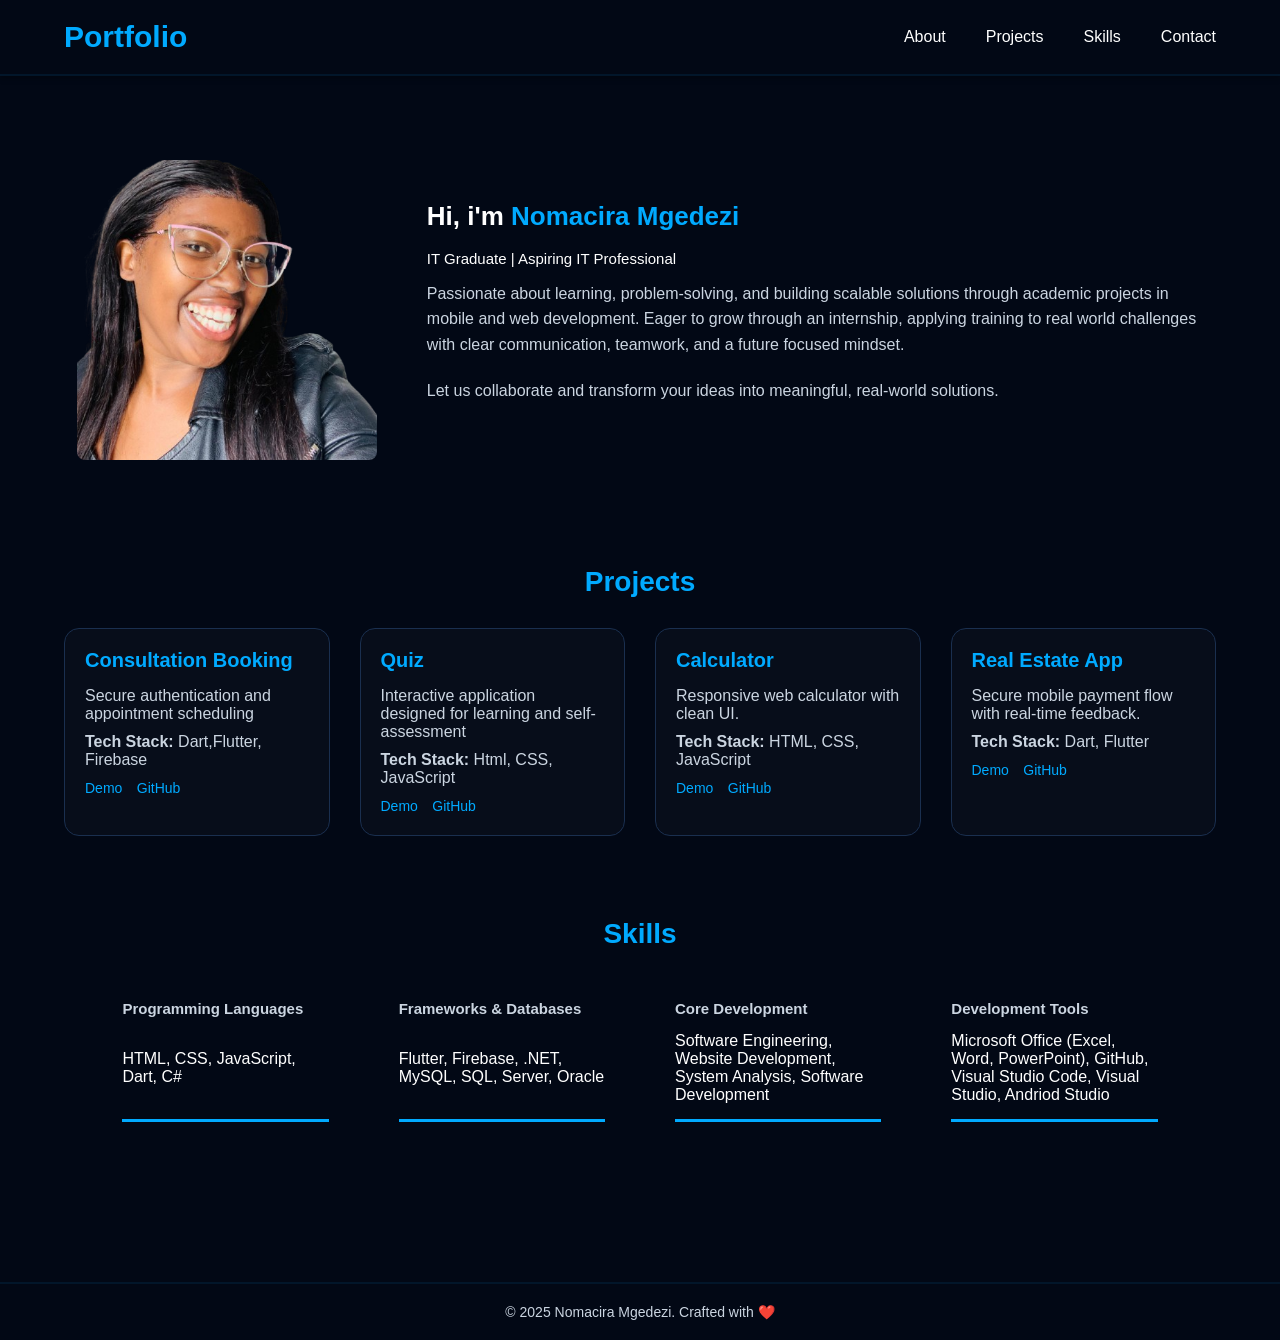
<file: index.html>
<!DOCTYPE html>
<html lang="en">

<head>
    <meta charset="UTF-8">
    <title>Portfolio</title>
    <meta name="viewport" content="width=device-width, initial-scale=1.0">
    <link rel="stylesheet" href="style.css">
</head>

<body>
    <!-- Navigation bar -->
    <header>
        <nav class="navbar">
            <div class="logo">Portfolio</div>
            <ul class="nav-links">
                <li><a href="#about">About</a></li>
                <li><a href="#projects">Projects</a></li>
                <li><a href="#skills">Skills</a></li>
                <li><a href="contact.html">Contact</a></li>
            </ul>
            <!-- <div class="menu-toogle">&#9776;</div> -->
        </nav>
    </header>

    <!-- About section-->
    <section class="about" id="about">
        <div class="hero-container">
            <div class="hero-image">
                <img src="images/profile.png" alt="Profile Image">
            </div>

            <div class="hero-text">
                <h1>Hi, i'm <span>Nomacira Mgedezi</span></h1>
                <h3>IT Graduate | Aspiring IT Professional</h3>
                <p>Passionate about learning, problem-solving, and building scalable
                    solutions through academic projects in mobile and web development.
                    Eager to grow through an internship, applying training to real world
                    challenges with clear communication, teamwork, and a future focused mindset.
                </p>
                <p>
                    Let us collaborate and transform your ideas into meaningful, real-world solutions.
                </p>
            </div>
        </div>
    </section>

<!-- Projects -->
<section class="projects" id="projects">
    <h2 class="project-title">Projects</h2>

    <div class="projects-grid">

        <div class="project-card">
            <h3>Consultation Booking</h3>
            <p>Secure authentication and appointment scheduling</p>
            <p class="project-tech"><strong> Tech Stack:</strong> Dart,Flutter, Firebase</p>
            <div class="project-links">
                <a href="#">Demo</a>
                <a href="#">GitHub</a>
            </div>
        </div>

        <div class="project-card">
            <h3>Quiz</h3>
            <p>Interactive application designed for learning and self-assessment</p>
            <p class="project-tech"><strong> Tech Stack:</strong> Html, CSS, JavaScript</p>
            <div class="project-links">
                <a href="https://beamish-smakager-2412de.netlify.app">Demo</a>
                <a href="https://github.com/NomaMgedezi/Quiz-App.git">GitHub</a>
            </div>
        </div>

        <div class="project-card">
            <h3>Calculator</h3>
            <p>Responsive web calculator with clean UI.</p>
                <p class="project-tech"><strong>Tech Stack:</strong> HTML, CSS, JavaScript</p>
            <div class="project-links">
                <a href="#">Demo</a>
                <a href="#">GitHub</a>
            </div>
        </div>

        <div class="project-card">
            <h3>Real Estate App</h3>
            <p>Secure mobile payment flow with real-time feedback.</p>
             <p class="project-tech"><strong>Tech Stack:</strong> Dart, Flutter</p>
            <div class="project-links">
                <a href="#">Demo</a>
                <a href="#">GitHub</a>
            </div>
        </div>
        

    </div>
</section>

<!-- Skills Section -->
    <section class="skills" id="skills">
        <h2 class="project-title">Skills</h2>

        <div class="skills-grid">
            <div class="skill-box">
                <h3>Programming Languages</h3>
                <p>HTML, CSS, JavaScript, Dart, C#</p>
                <div class="skill-line"></div>
            </div>

            <div class="skill-box">
                <h3>Frameworks & Databases</h3>
                <p>Flutter, Firebase, .NET, MySQL, SQL, Server, Oracle</p>
                <div class="skill-line"></div>
            </div>

            <div class="skill-box">
                <h3>Core Development</h3>
                <p>Software Engineering, Website Development, System Analysis, Software Development</p>
                <div class="skill-line"></div>
            </div>

            <div class="skill-box">
                <h3>Development Tools</h3>
                <p>Microsoft Office (Excel, Word, PowerPoint), GitHub, Visual Studio Code, Visual Studio, Andriod Studio</p>
                <div class="skill-line"></div>
            </div>

        </div>
    </section>
    <script src="script.js"></script>
</body>

<footer>
    <p>© 2025 Nomacira Mgedezi. Crafted with ❤️</p>
</footer>

</html>
</file>
<file: style.css>
/* Reset */
* {
    margin: 0;
    padding: 0;
    box-sizing: border-box;
    font-family: 'Segoe UI', sans-serif;
}

body {
    background: #020815;
    color: white;
    font-family: 'Segoe UI', sans-serif;
    margin: 0;
    padding: 0;
}

header {
    width: 100%;
    position: fixed;
    top: 0;
    background: #020815;
    backdrop-filter: blur(8px);
    z-index: 1000;
    border-bottom: 2px solid #02162a;
    box-shadow: 0 2px 6px rgb(0,0,0,0.3);
}

.navbar {
    display: flex;
    justify-content: flex-start; 
    align-items: center;
    padding: 20px 5%;
}

.logo {
    font-size: 30px;
    font-weight: bold;
    color: #00aaff;
    margin-right: auto;
}

.nav-links {
    list-style: none;
    display: flex;
    gap: 40px;
    margin-left: auto;  
}

.nav-links a {
    text-decoration: none;
    color: white;
   /* font-weight: 400; */
    transition: 0.3s;
}

.nav-links a:hover {
    color: #00aaff;
}

.menu-toggle {
    display: none;
    font-size: 28px;
    cursor: pointer;
}

.hero {
    height: 100vh;
    display: flex;
    align-items: center;
    padding: 0 8%;
    margin-top: 80px;
}

.hero-container {
    display: flex;
    align-items: center; 
    justify-content: space-between;
    gap: 50px;
    width: 100%;
}

.hero-image img {
    width: 300px;
    height: 300px;
    object-fit: cover;
    border-radius: 8px;
}

.hero-text {
    max-width: 800px;
    display: flex;
    flex-direction: column;
    justify-content: center;
}

.hero-text h1 {
    font-size: 26px;
    margin-bottom: 15px;
}

.hero-text h1 span {
    color: #00aaff;
}

.hero-text h3 {
    font-size: 15px;
    font-weight: 500;
    margin-bottom: 10px;
    line-height: 1.6;
}

.hero-text p {
    font-size: 16px;
    line-height: 1.6;
    margin-bottom: 20px;
    color: #cbd5e1;
}

/* Responsive */
@media(max-width: 992px) {
    .hero-container {
        flex-direction: column;
        text-align: center;
    }

    .hero-image img {
        width: 250px;
        height: 250px;
    }
}

@media(max-width: 768px) {
    .nav-links {
        position: absolute;
        top: 80px;
        right: -100%;
        flex-direction: column;
        background: #04122c;
        width: 200px;
        padding: 20px;
        transition: 0.4s;
    }

    .nav-links.active {
        right: 0;
    }

    .menu-toggle {
        display: block;
    }
}


.about {
    padding: 100px 6% ;
    margin-top: 60px;
    display: flex;
    align-items: center;
    justify-content: center;
}

.section{
    padding: 100px 8%;
}
.project-title {
    font-size: 28px;
    color: #00aaff;
    margin-bottom: 30px;
    text-align: center;
}

.projects-grid {
    display: grid;
    grid-template-columns: repeat(4, 1fr);
    gap: 30px;
}
.project-card {
    padding: 20px;
    border-radius: 15px;
    border: 1px solid #1a2f4f;
    background: rgba(255,255,255,0.02);
    /*transition: 0.3s;*/
}

.projects {
    padding: 2px 5%;
}

.project-card h3 {
    font-size: 20px;
    color: #00aaff;
    margin-bottom: 15px;
}
.project-card p {
    font-size: 16px;
    margin-bottom: 10px;
    color: #cbd5e1;
}
.project-links a {
    margin-right: 10px;
    color: #00aaff;
    text-decoration: none;
    font-size: 14px;
}

/* Skills */
.skills {
    padding: 80px 8%;
}
.skills-grid {
    display: grid;
    grid-template-columns: repeat(4, 1fr);
    gap: 30px;
}
.skill-box {
    display: flex;
    flex-direction: column;
    justify-content: space-between;
    padding: 20px;
    min-height: 120px; 
}
.skills h3{
    font-size: 15px;
    color: #cbd5e1;
    margin-bottom: 15px;
}
.skill-line {
    height: 3px;
    background: #00aaff;
    width: 100%;
    margin-top: 15px;  
}

@media (max-width: 768px) {
    .projects-grid {
        grid-template-columns: repeat(2, 1fr);
    }
}
@media (max-width: 768px) {
    .projects-grid {
        grid-template-columns: 1fr;
    }
    .skills-grid {
        grid-template-columns: 1fr;
    }
}
@media (max-width: 768px) {
    .skills-grid {
        grid-template-columns: repeat(auto-fit, minmax(280px, 1fr));
        gap: 40px;
    }
    .projects-grid {
        grid-template-columns: 1fr;
    }
}

/* Footer */
footer {
    text-align: center;
    padding: 20px;
    background: 020815;
    border-top: 2px solid #02162a;
    font-size: 14px;
    color: #cbd5e1;
    margin-top: 60px;
}
</file>
